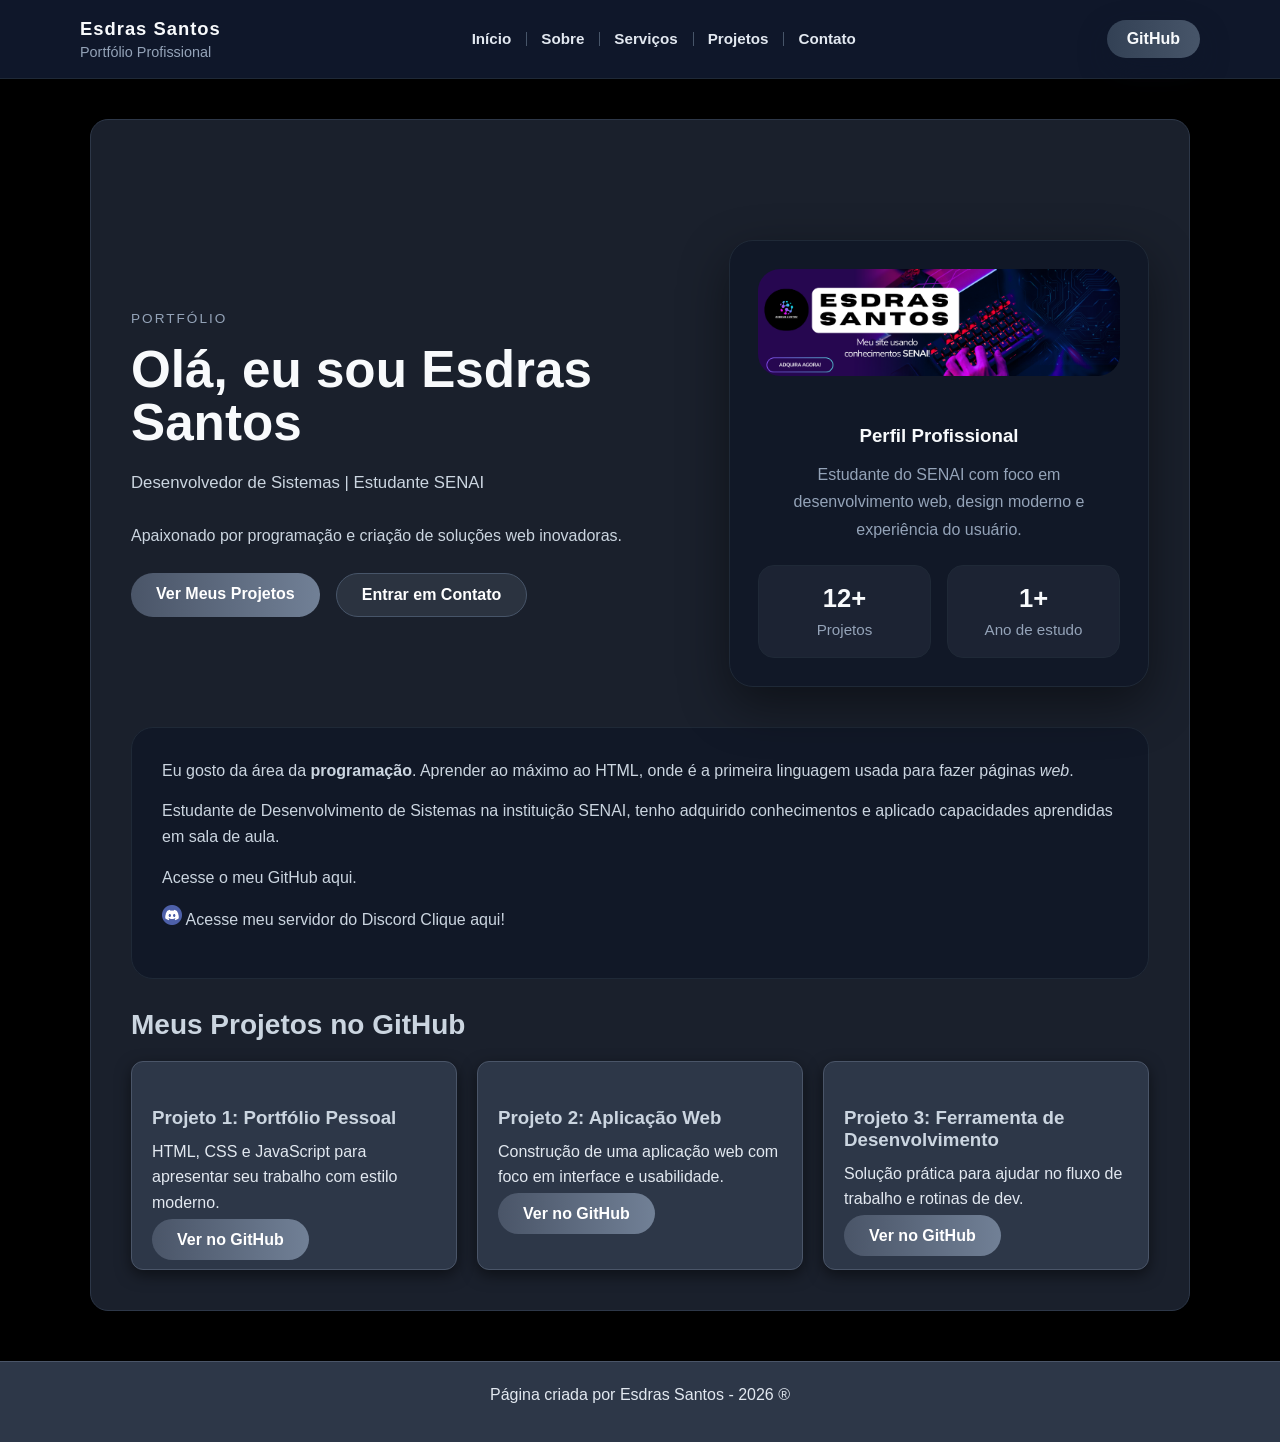
<file: index.html>
<!DOCTYPE html>
<html lang="pt-br">

<head>
    <link rel="shortcut icon" href="./IMG/Blue Pink Modern Technology Logo Design.png" type="image/x-icon">
    <meta charset="UTF-8">
    <meta name="keyboard" content="senai, portifolio, pw">
    <meta name="author" content="Esdras">
    <meta name="description" content="Página HTML simples para atividade prática SENAI!">
    <link rel="stylesheet" href="./CSS/style.css">
    <title>Esdras Santos - Site ®</title>
</head>

<body>
    <header>
        <div class="header-container">
            <div class="brand">
                <div class="logo">Esdras Santos</div>
                <small>Portfólio Profissional</small>
            </div>
            <nav class="site-nav">
                <ul>
                    <li><a href="./index.html">Início</a></li>
                    <li><a href="./sobre.html">Sobre</a></li>
                    <li><a href="./servicos.html">Serviços</a></li>
                    <li><a href="#projetos">Projetos</a></li>
                    <li><a href="./contato.html">Contato</a></li>
                </ul>
            </nav>
            <a href="https://github.com/Esdras179" target="_blank" class="nav-button">GitHub</a>
        </div>
    </header>

    <main>
        <section class="hero">
            <div class="hero-grid">
                <div class="hero-text">
                    <span class="eyebrow">Portfólio</span>
                    <h1>Olá, eu sou Esdras Santos</h1>
                    <p class="hero-subtitle">Desenvolvedor de Sistemas | Estudante SENAI</p>
                    <p>Apaixonado por programação e criação de soluções web inovadoras.</p>
                    <div class="hero-actions">
                        <a href="#projetos" class="botao">Ver Meus Projetos</a>
                        <a href="./contato.html" class="botao secondary">Entrar em Contato</a>
                    </div>
                </div>
                <div class="hero-card">
                    <img src="./IMG/Banner para mercado shops mês dos pais gamer eletronicos neon lilás .png" alt="Foto de perfil">
                    <h3>Perfil Profissional</h3>
                    <p>Estudante do SENAI com foco em desenvolvimento web, design moderno e experiência do usuário.</p>
                    <div class="hero-stats">
                        <div>
                            <strong>12+</strong>
                            <span>Projetos</span>
                        </div>
                        <div>
                            <strong>1+</strong>
                            <span>Ano de estudo</span>
                        </div>
                    </div>
                </div>
            </div>
        </section>

        <section class="intro">
            <p>Eu gosto da área da <strong>programação</strong>. Aprender ao máximo ao HTML, onde é a primeira linguagem usada para fazer páginas <em>web</em>.</p>
            <p>Estudante de Desenvolvimento de Sistemas na instituição SENAI, tenho adquirido conhecimentos e aplicado capacidades aprendidas em sala de aula.</p>
            <p>Acesse o meu GitHub <a href="https://github.com/Esdras179" target="_blank">aqui</a>.</p>
            <p class="discord-line"><img src="./IMG/Discord Logo.png" width="20px" alt="Discord"> Acesse meu servidor do Discord <a href="https://discord.gg/hBRftxHkmn" target="_blank">Clique aqui!</a></p>
        </section>

        <section id="projetos" class="projects-section">
            <h2>Meus Projetos no GitHub</h2>
            <div class="projetos-grid">
                <div class="projeto-card">
                    <h3>Projeto 1: Portfólio Pessoal</h3>
                    <p>HTML, CSS e JavaScript para apresentar seu trabalho com estilo moderno.</p>
                    <a href="https://github.com/Esdras179/projeto1" target="_blank" class="botao">Ver no GitHub</a>
                </div>
                <div class="projeto-card">
                    <h3>Projeto 2: Aplicação Web</h3>
                    <p>Construção de uma aplicação web com foco em interface e usabilidade.</p>
                    <a href="https://github.com/Esdras179/projeto2" target="_blank" class="botao">Ver no GitHub</a>
                </div>
                <div class="projeto-card">
                    <h3>Projeto 3: Ferramenta de Desenvolvimento</h3>
                    <p>Solução prática para ajudar no fluxo de trabalho e rotinas de dev.</p>
                    <a href="https://github.com/Esdras179/projeto3" target="_blank" class="botao">Ver no GitHub</a>
                </div>
            </div>
        </section>
    </main>

    <footer>
        <p>Página criada por Esdras Santos - 2026 ®</p>
    </footer>
</body>

</html>
</file>
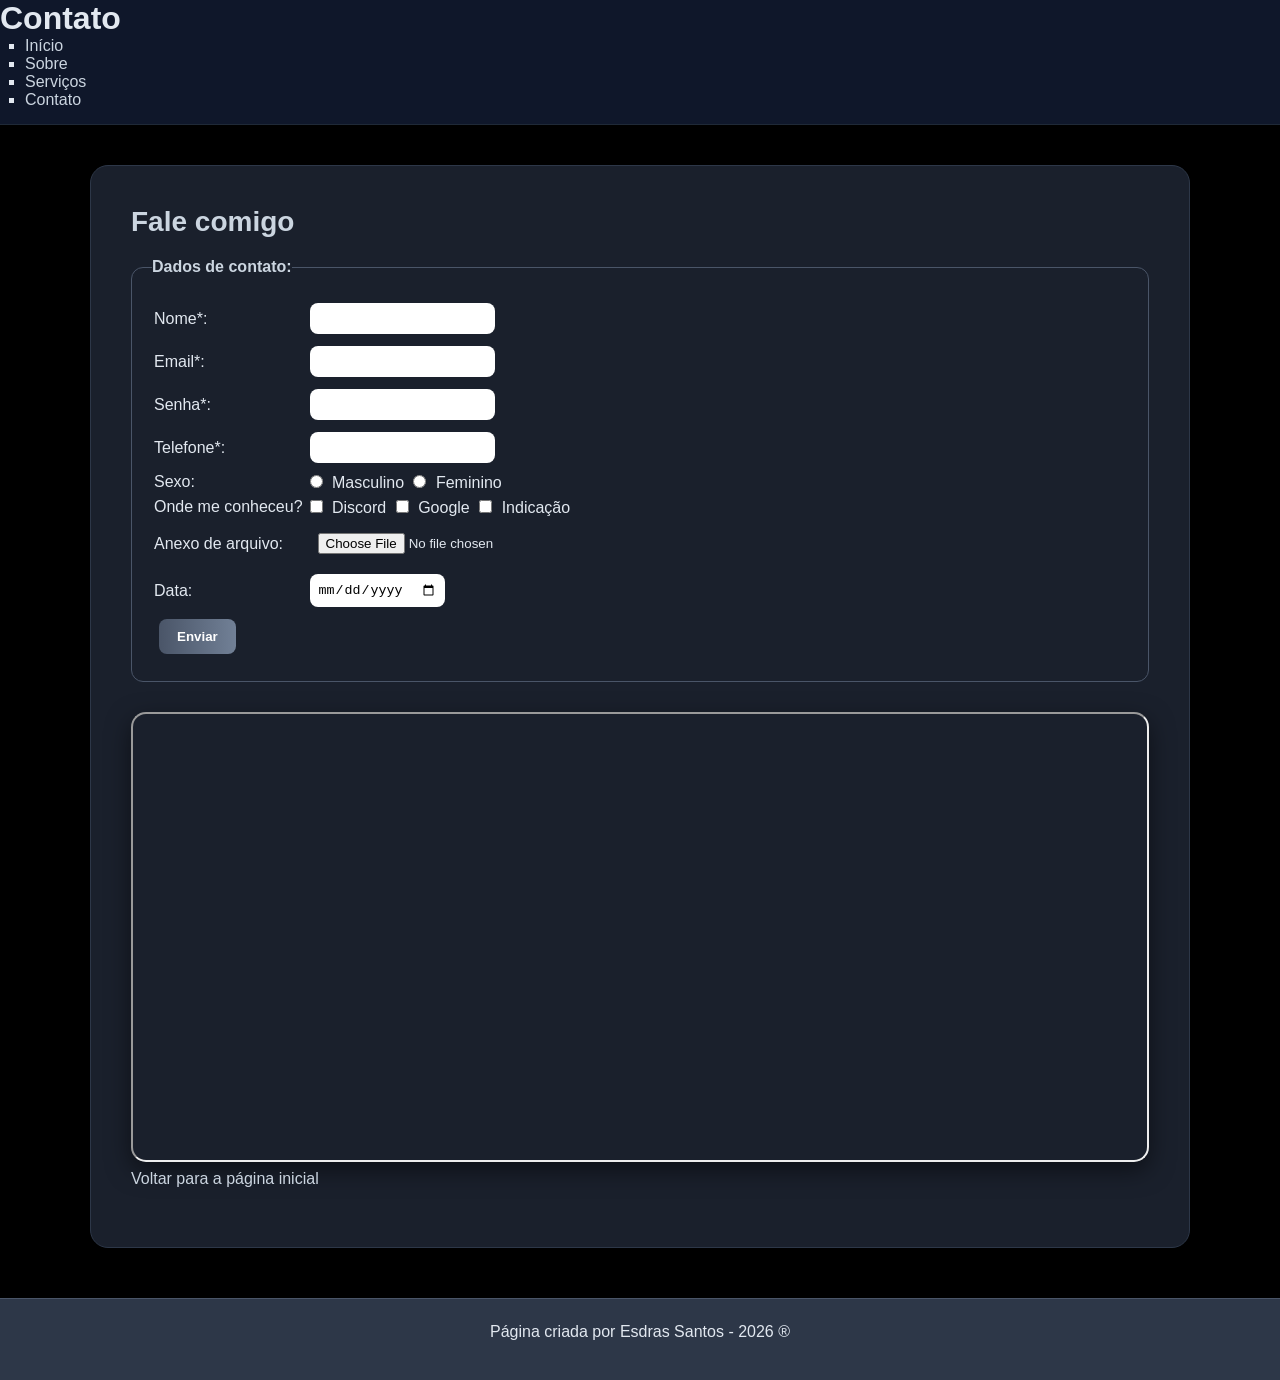
<file: contato.html>
<!DOCTYPE html>
<html lang="pt-br">

<head>
    <link rel="shortcut icon" href="./IMG/Blue Pink Modern Technology Logo Design.png" type="image/x-icon">
    <meta charset="UTF-8">
    <meta name="author" content="Esdras">
    <meta name="description" content="Página de Contato - Atividade HTML">
    <link rel="stylesheet" href="./CSS/style.css">
    <title>Meus Contatos ®</title>
</head>

<body>
    <header>
        <h1>Contato</h1>
        <menu>
            <ul type="square">
                <li><a href="./index.html">Início</a></li>
                <li><a href="./sobre.html">Sobre</a></li>
                <li><a href="./servicos.html">Serviços</a></li>
                <li><a href="./contato.html">Contato</a></li>
            </ul>
        </menu>
    </header>

    <main>
        <h2>Fale comigo</h2>

        <form action="#" method="post">
            <fieldset>
                <legend>Dados de contato:</legend>
                <table>
                    <tr>
                        <td><label for="nome">Nome<span>*</span>:</label></td>
                        <td><input type="text" id="nome" required></td>
                    </tr>

                    <tr>
                        <td><label for="email">Email<span>*</span>:</label></td>
                        <td><input type="email" id="email" required></td>
                    </tr>

                    <tr>
                        <td><label for="senha">Senha<span>*</span>:</label></td>
                        <td><input type="password" id="senha" required></td>
                    </tr>

                    <tr>
                        <td><label for="tel">Telefone<span>*</span>:</label></td>
                        <td><input type="tel" id="tel" required></td>
                    </tr>

                    <tr>
                        <td><label for="sex">Sexo:</label></td>
                        <td>
                            <input type="radio" name="sexo" id="masc">
                            <label for="masc">Masculino</label>

                            <input type="radio" name="sexo" id="fem">
                            <label for="fem">Feminino</label>
                        </td>
                    </tr>

                    <tr>
                        <td><label for="onde">Onde me conheceu?</label></td>
                        <td>
                            <input type="checkbox" name="discord" id="discord">
                            <label for="discord">Discord</label>

                            <input type="checkbox" name="Google" id="google">
                            <label for="google">Google</label>

                            <input type="checkbox" name="indicacao" id="indicacao">
                            <label for="indicacao">Indicação</label>
                        </td>
                    </tr>

                    <tr>
                        <td><label for="arq">Anexo de arquivo:</label></td>
                        <td><input type="file" name="arq" id="arq"></td>
                    </tr>

                    <tr>
                        <td><label for="data">Data:</label></td>
                        <td><input type="date" name="data" id="data"></td>
                    </tr>

                    <tr>
                        <td><input type="submit" value="Enviar"></td>
                    </tr>
                </table>
            </fieldset>
        </form>

        <iframe
            src="https://www.google.com/maps/embed?pb=!1m18!1m12!1m3!1d124582.84029301285!2d-38.336719355012505!3d-12.633977283368685!2m3!1f0!2f0!3f0!3m2!1i1024!2i768!4f13.1!3m3!1m2!1s0x71669dcec920d9d%3A0x44eb484149f47796!2sSENAI%20CAMA%C3%87ARI!5e0!3m2!1spt-BR!2sbr!4v1772076497927!5m2!1spt-BR!2sbr"
            width="600" height="450" allowfullscreen="" loading="lazy"
            referrerpolicy="no-referrer-when-downgrade"></iframe>

        <p>
            <a href="index.html">Voltar para a página inicial</a>
        </p>
    </main>

    <footer>
        <p>Página criada por Esdras Santos - 2026 ®</p>
    </footer>

</body>

</html>
</file>
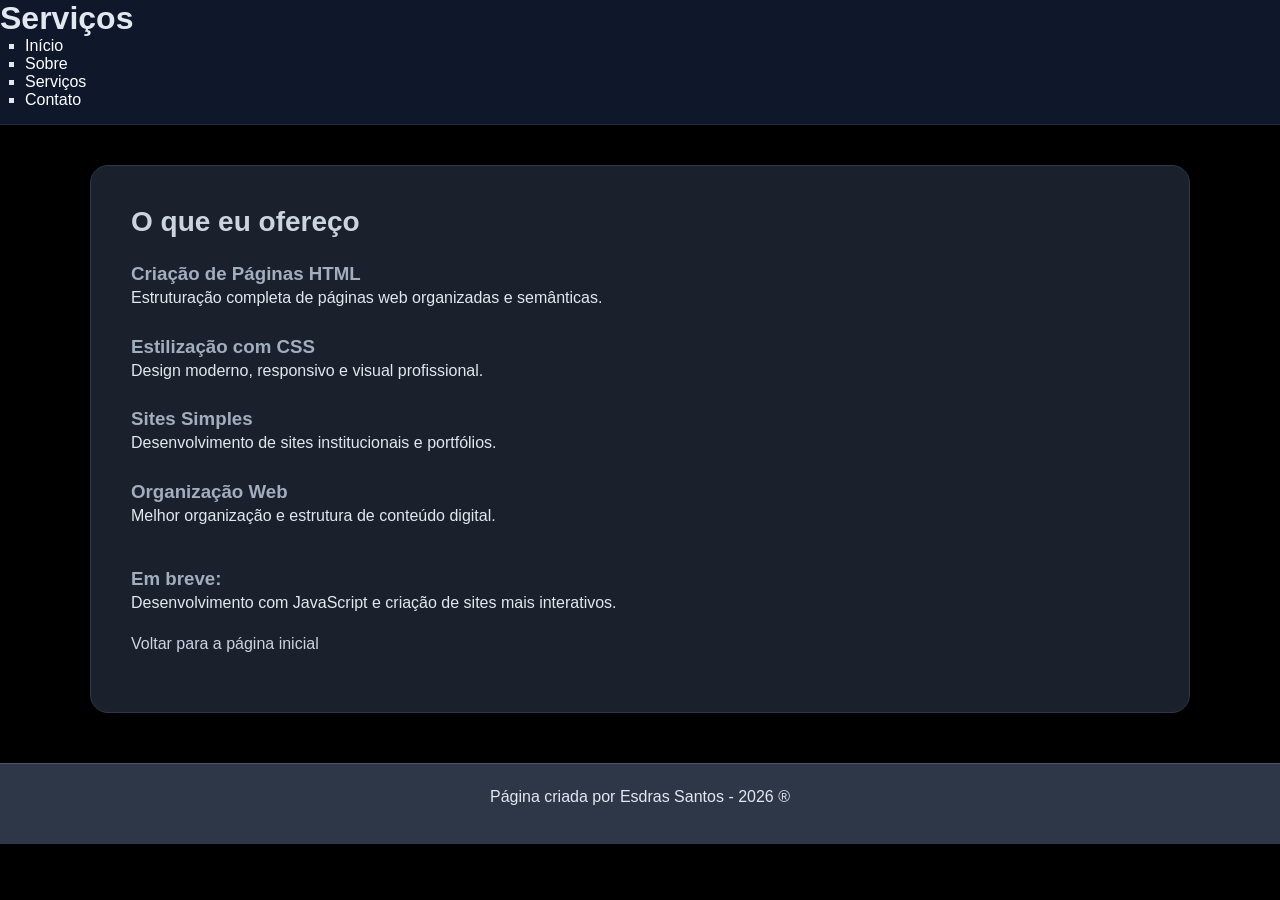
<file: servicos.html>
<!DOCTYPE html>
<html lang="pt-br">

<head>
    <link rel="shortcut icon" href="./IMG/Blue Pink Modern Technology Logo Design.png" type="image/x-icon">    
    <meta charset="UTF-8">
    <meta name="author" content="Esdras">
    <meta name="description" content="Página de Serviços - Atividade HTML">
    <link rel="stylesheet" href="./CSS/style.css">
    <title>Meus Serviços ®</title>
</head>

<body>

    <header>
        <h1>Serviços</h1>

        <menu>
                <ul type="square">
                    <li><a href="./index.html" style="color: white;">Início</a></li>
                    <li><a href="./sobre.html" style="color: white;">Sobre</a></li>
                    <li><a href="./servicos.html" style="color: white;">Serviços</a></li>
                    <li><a href="./contato.html" style="color: white;">Contato</a></li>
                </ul>
            </menu>
    </header>

    <main>
        <h2>O que eu ofereço</h2>

        <div class="cards">

            <div class="card">
                <h3>Criação de Páginas HTML</h3>
                <p>Estruturação completa de páginas web organizadas e semânticas.</p>
            </div>

            <div class="card">
                <h3>Estilização com CSS</h3>
                <p>Design moderno, responsivo e visual profissional.</p>
            </div>

            <div class="card">
                <h3>Sites Simples</h3>
                <p>Desenvolvimento de sites institucionais e portfólios.</p>
            </div>

            <div class="card">
                <h3>Organização Web</h3>
                <p>Melhor organização e estrutura de conteúdo digital.</p>
            </div>

        </div>

        <h3 style="margin-top:40px;">Em breve:</h3>
        <p>
            Desenvolvimento com JavaScript e criação de sites mais interativos.
        </p>

        <p>
            <a href="index.html">Voltar para a página inicial</a>
        </p>
    </main>

    <footer>
        <p>Página criada por Esdras Santos - 2026 ®</p>
    </footer>

</body>

</html>
</file>
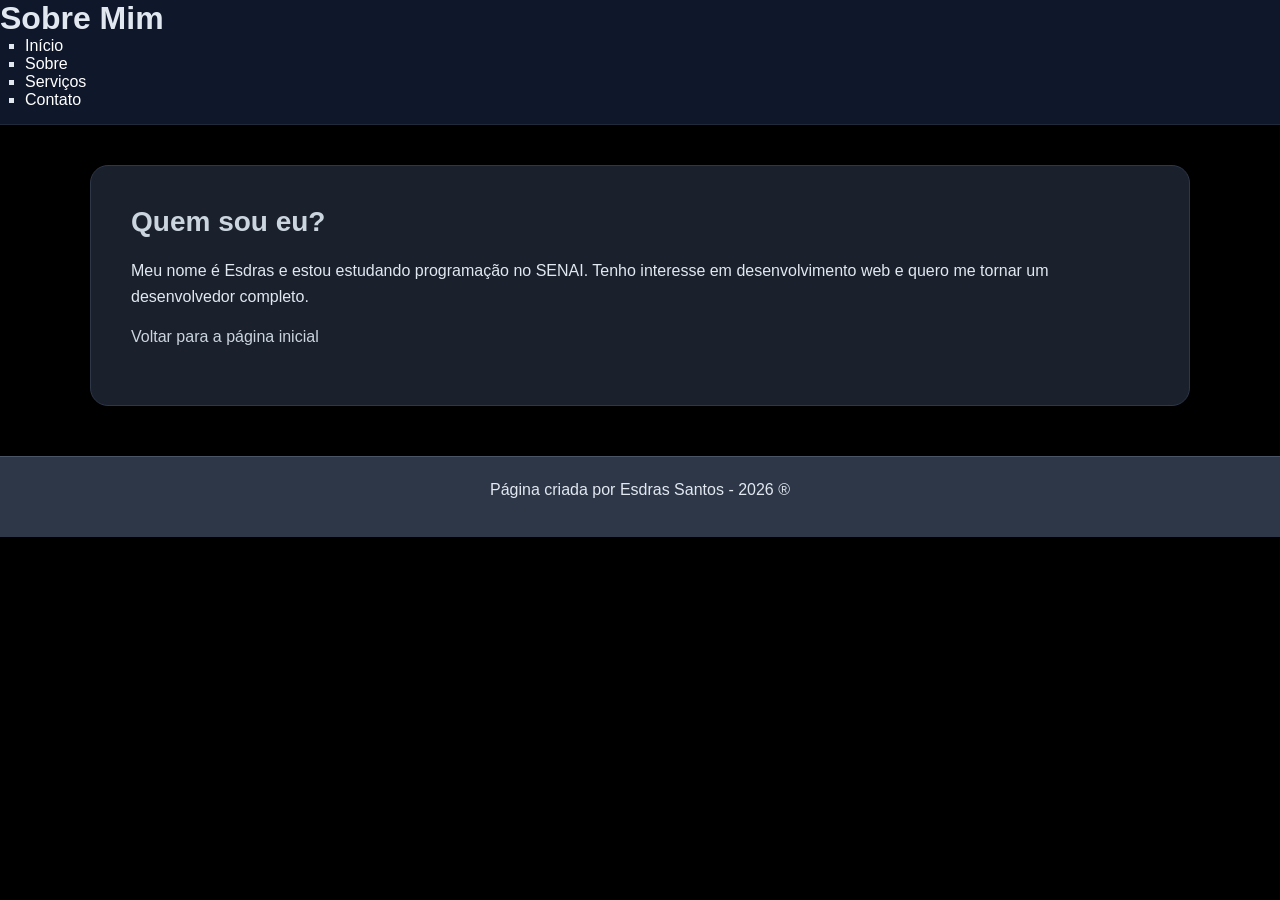
<file: sobre.html>
<!DOCTYPE html>
<html lang="pt-br">

<head>
    <link rel="shortcut icon" href="./IMG/Blue Pink Modern Technology Logo Design.png" type="image/x-icon">
    <meta charset="UTF-8">
    <meta name="author" content="Esdras">
    <meta name="description" content="Página Sobre - Atividade HTML">
    <link rel="stylesheet" href="./CSS/style.css">
    <title>Sobre meu Site ®</title>


</head>

<body>
    <header>
        <h1>Sobre Mim</h1>
        <menu>
            <ul type="square">
                <li><a href="./index.html" style="color: white;">Início</a></li>
                <li><a href="./sobre.html" style="color: white;">Sobre</a></li>
                <li><a href="./servicos.html" style="color: white;">Serviços</a></li>
                <li><a href="./contato.html" style="color: white;">Contato</a></li>
            </ul>
        </menu>
    </header>

    <main>
        <h2>Quem sou eu?</h2>
        <p>
            Meu nome é Esdras e estou estudando programação no SENAI.
            Tenho interesse em desenvolvimento web e quero me tornar um desenvolvedor completo.
        </p>

        <p>
            <a href="index.html">Voltar para a página inicial</a>
        </p>
    </main>

    <footer>
        <p>Página criada por Esdras Santos - 2026 ®</p>
    </footer>

</body>

</html>
</file>
<file: CSS/style.css>
/* RESET GLOBAL */
* {
    margin: 0;
    padding: 0;
    box-sizing: border-box;
}
/* BODY */
body {
    font-family: 'Segoe UI', sans-serif;
    background: #000000; /* Preto sólido */
    color: #e2e8f0; /* Cinza claro para texto */
    min-height: 100vh;
}
/* HEADER */
header {
    background: #0f172a;
    border-bottom: 1px solid #1f2937;
    position: sticky;
    top: 0;
    z-index: 10;
}
.header-container {
    max-width: 1180px;
    margin: 0 auto;
    padding: 18px 30px;
    display: flex;
    align-items: center;
    justify-content: space-between;
    gap: 20px;
}
.brand {
    display: flex;
    flex-direction: column;
    gap: 4px;
    text-align: left;
}
.logo {
    color: #f8fafc;
    font-weight: 700;
    letter-spacing: 1px;
    font-size: 1.15rem;
}
.brand small {
    color: #94a3b8;
    font-size: 0.9rem;
}
.site-nav ul {
    list-style: none;
    display: flex;
    gap: 30px;
    align-items: center;
    padding: 0;
    margin: 0;
}
.site-nav li {
    position: relative;
}
.site-nav li:not(:last-child)::after {
    content: "";
    position: absolute;
    right: -16px;
    top: 50%;
    transform: translateY(-50%);
    width: 1px;
    height: 14px;
    background: #475569;
}
.site-nav a {
    text-decoration: none;
    color: #e2e8f0;
    font-weight: 600;
    font-size: 0.95rem;
    transition: 0.25s;
}
.site-nav a:hover {
    color: #f8fafc;
}
.nav-button {
    display: inline-flex;
    align-items: center;
    justify-content: center;
    background: linear-gradient(90deg, #334155, #475569);
    color: #f8fafc;
    text-decoration: none;
    padding: 10px 20px;
    border-radius: 999px;
    font-weight: 700;
    transition: 0.3s;
    box-shadow: 0 12px 30px rgba(15, 23, 42, 0.35);
}
.nav-button:hover {
    transform: translateY(-2px);
    background: linear-gradient(90deg, #475569, #64748b);
}
/* CONTEÚDO */
main {
    max-width: 1100px;
    margin: 40px auto;
    padding: 40px;
    background: #1a202c; /* Cinza escuro */
    backdrop-filter: blur(10px);
    border-radius: 18px;
    border: 1px solid #2d3748;
    box-shadow:
        0 10px 30px rgba(0, 0, 0, 0.8);
    animation: fadeUp 0.8s ease;
}
/* TÍTULOS */
h2 {
    font-size: 28px;
    margin-bottom: 20px;
    color: #cbd5e0; /* Cinza claro */
}
h3 {
    margin-top: 25px;
    color: #a0aec0; /* Cinza médio */
}
/* PARÁGRAFOS */
p {
    line-height: 1.6;
    margin-bottom: 15px;
}
/* LINKS */
a {
    color: #cbd5e0; /* Cinza claro */
    text-decoration: none;
}
a:hover {
    text-decoration: underline;
}
/* LISTAS */
ul,
ol {
    margin-left: 25px;
    margin-bottom: 15px;
}
/* FORMULÁRIO */
fieldset {
    border: 1px solid #4a5568; /* Cinza médio */
    border-radius: 12px;
    padding: 20px;
    margin-top: 20px;
}
legend {
    color: #cbd5e0; /* Cinza claro */
    font-weight: bold;
}
/* INPUTS */
input {
    padding: 8px;
    border-radius: 8px;
    border: none;
    margin: 5px;
}
/* BOTÃO */
input[type=submit] {
    background: linear-gradient(90deg, #4a5568, #718096); /* Cinzas */
    color: white;
    font-weight: bold;
    cursor: pointer;
    padding: 10px 18px;
    transition: 0.3s;
}
/* HOVER BOTÃO */
input[type=submit]:hover {
    transform: scale(1.05);
    box-shadow: 0 0 12px rgba(113, 128, 150, 0.8);
}
/* MAPA */
iframe {
    width: 100%;
    margin-top: 30px;
    border-radius: 15px;
    box-shadow: 0 8px 25px rgba(0, 0, 0, 0.5);
}
/* FOOTER */
footer {
    text-align: center;
    padding: 20px;
    margin-top: 50px;
    background: #2d3748; /* Cinza escuro */
    border-top: 1px solid #4a5568;
}
/* ANIMAÇÃO */
@keyframes fadeUp {
    from {
        opacity: 0;
        transform: translateY(20px);
    }
    to {
        opacity: 1;
        transform: translateY(0);
    }
}

/* Seção Hero */
.hero {
    padding: 80px 0 40px;
}
.hero-grid {
    display: grid;
    grid-template-columns: 1fr 420px;
    gap: 40px;
    align-items: center;
}
.hero-text {
    max-width: 620px;
}
.eyebrow {
    display: inline-block;
    color: #94a3b8;
    letter-spacing: 2px;
    text-transform: uppercase;
    font-size: 0.85rem;
    margin-bottom: 18px;
}
.hero-text h1 {
    font-size: clamp(3rem, 4vw, 4.5rem);
    line-height: 1.02;
    color: #f8fafc;
    margin-bottom: 20px;
}
.hero-subtitle {
    color: #cbd5e0;
    font-size: 1.05rem;
    margin-bottom: 18px;
}
.hero-text p {
    color: #cbd5e0;
    max-width: 580px;
    line-height: 1.72;
    margin-bottom: 24px;
}
.hero-actions {
    display: flex;
    flex-wrap: wrap;
    gap: 16px;
    margin-top: 24px;
}
.botao {
    background: linear-gradient(90deg, #4a5568, #718096); /* Cinzas */
    padding: 12px 25px;
    border-radius: 30px;
    color: white;
    font-weight: bold;
    text-decoration: none;
    transition: 0.3s;
}
.botao.secondary {
    background: rgba(148, 163, 184, 0.14);
    border: 1px solid #475569;
}
.botao:hover {
    transform: scale(1.05);
    box-shadow: 0 0 15px rgba(113, 128, 150, 0.8);
}
.hero-card {
    background: #111827;
    border: 1px solid #1f2937;
    border-radius: 24px;
    padding: 28px;
    box-shadow: 0 18px 50px rgba(0, 0, 0, 0.45);
    display: flex;
    flex-direction: column;
    align-items: center;
    text-align: center;
}
.hero-card img {
    width: 100%;
    border-radius: 22px;
    object-fit: cover;
    margin-bottom: 24px;
}
.hero-card h3 {
    color: #f8fafc;
    margin-bottom: 14px;
}
.hero-card p {
    color: #94a3b8;
    line-height: 1.7;
    margin-bottom: 22px;
}
.hero-stats {
    display: grid;
    grid-template-columns: repeat(2, minmax(0, 1fr));
    gap: 16px;
    width: 100%;
}
.hero-stats div {
    background: rgba(148, 163, 184, 0.08);
    border: 1px solid #1f2937;
    border-radius: 16px;
    padding: 18px;
}
.hero-stats strong {
    display: block;
    font-size: 1.6rem;
    color: #f8fafc;
    margin-bottom: 8px;
}
.hero-stats span {
    color: #94a3b8;
    font-size: 0.95rem;
}
.intro {
    background: #111827;
    border: 1px solid #1f2937;
    border-radius: 22px;
    padding: 30px;
    margin-bottom: 30px;
}
.intro p {
    color: #cbd5e0;
}
.projects-section {
    margin-top: 30px;
}
.banner img {
    width: 100%;
    border-radius: 15px;
    transition: 0.5s;
}
.banner img:hover {
    transform: scale(1.02);
}
/* Seção de Projetos */
.projetos-grid {
    display: grid;
    grid-template-columns: repeat(auto-fit, minmax(300px, 1fr));
    gap: 20px;
    margin-top: 20px;
}

.projeto-card {
    background: #2d3748; /* Cinza escuro */
    border-radius: 12px;
    padding: 20px;
    border: 1px solid #4a5568;
    box-shadow: 0 5px 15px rgba(0, 0, 0, 0.5);
    transition: transform 0.3s, box-shadow 0.3s;
}

.projeto-card:hover {
    transform: translateY(-5px);
    box-shadow: 0 10px 25px rgba(0, 0, 0, 0.7);
}

.projeto-card h3 {
    color: #cbd5e0; /* Cinza claro */
    margin-bottom: 10px;
}

.projeto-card p {
    margin-bottom: 15px;
}

/* Responsividade */
@media (max-width: 1024px) {
    .hero-grid {
        grid-template-columns: 1fr;
    }
    .hero-card {
        margin: 0 auto;
        max-width: 520px;
    }
}

@media (max-width: 768px) {
    .header-container {
        flex-direction: column;
        align-items: flex-start;
        gap: 18px;
    }
    .site-nav ul {
        flex-wrap: wrap;
        gap: 14px;
    }
    .nav-button {
        width: 100%;
        justify-content: center;
    }
    .hero-text h1 {
        font-size: 2.4rem;
    }
    .hero-text p,
    .hero-card p {
        font-size: 1rem;
    }
    .hero-actions {
        flex-direction: column;
        align-items: stretch;
    }
    .hero-actions .botao {
        width: 100%;
        text-align: center;
    }
    .projetos-grid {
        grid-template-columns: 1fr;
    }
}
</file>
